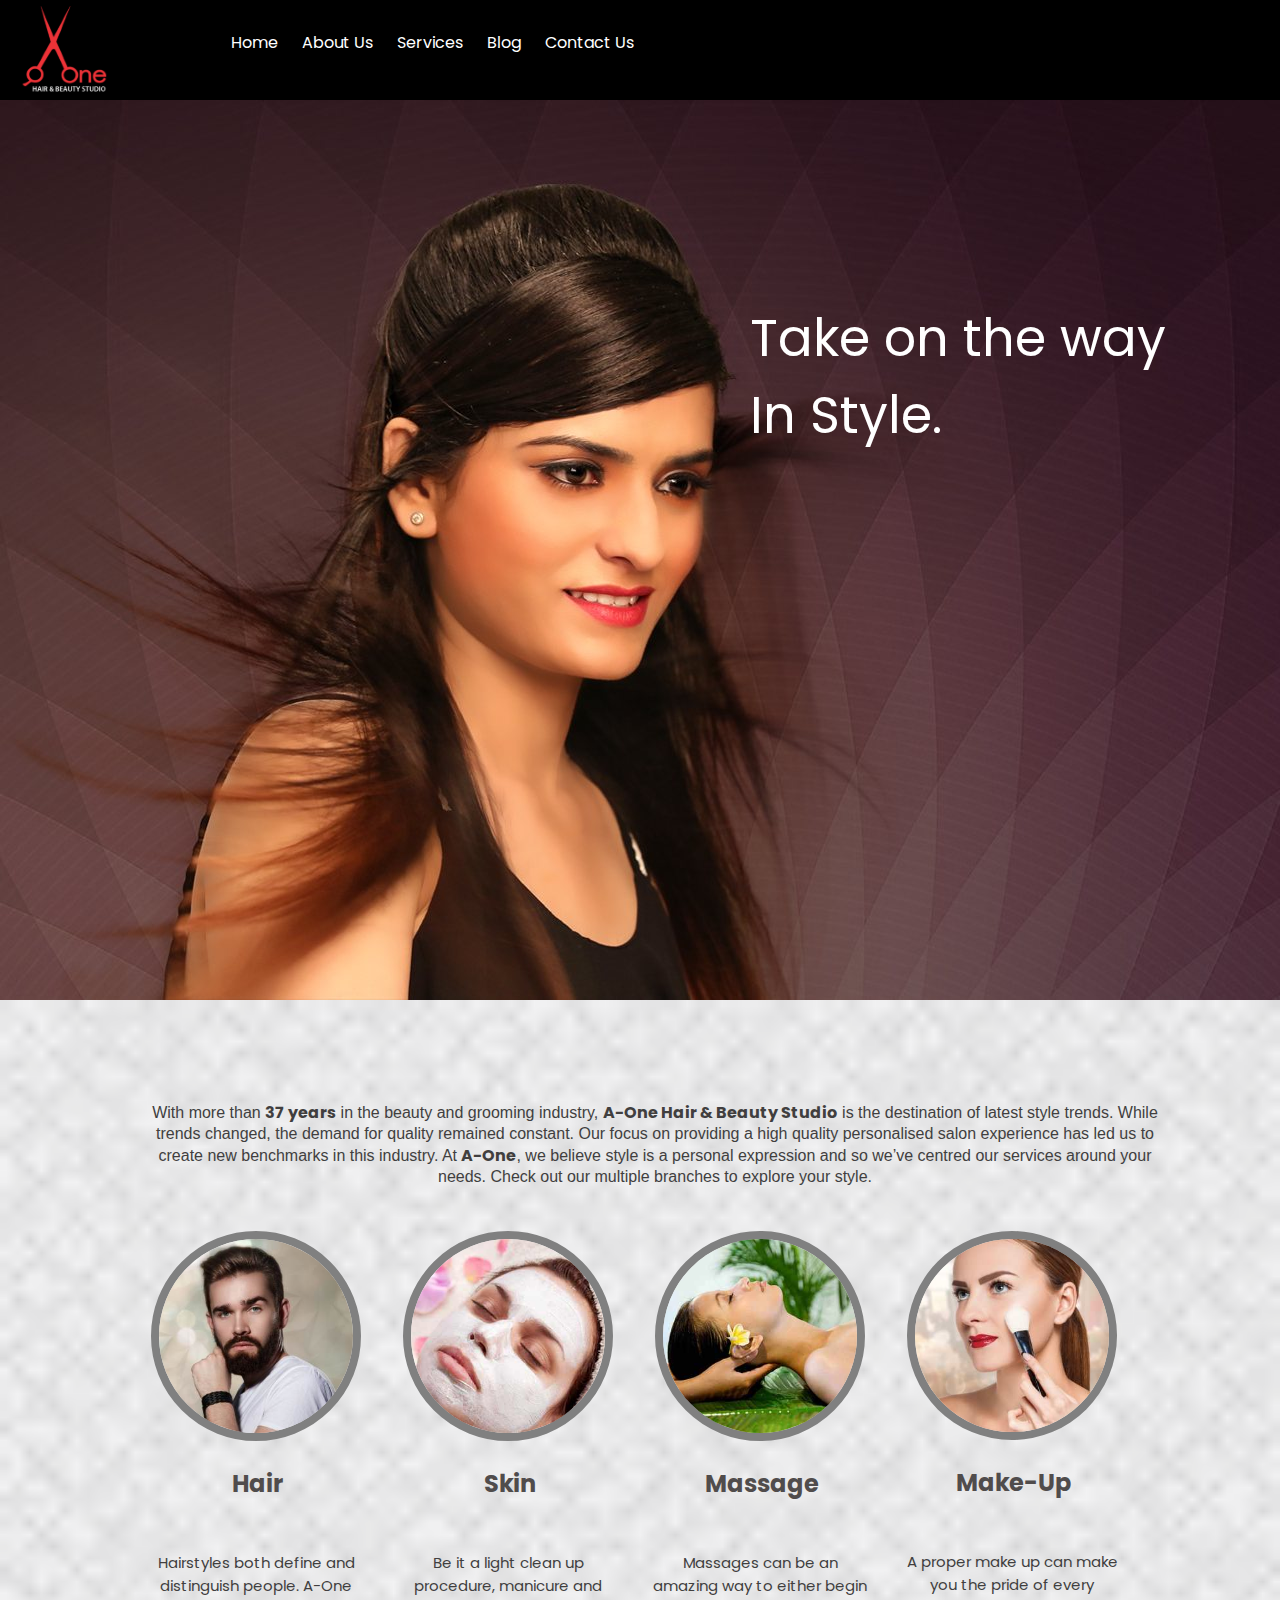
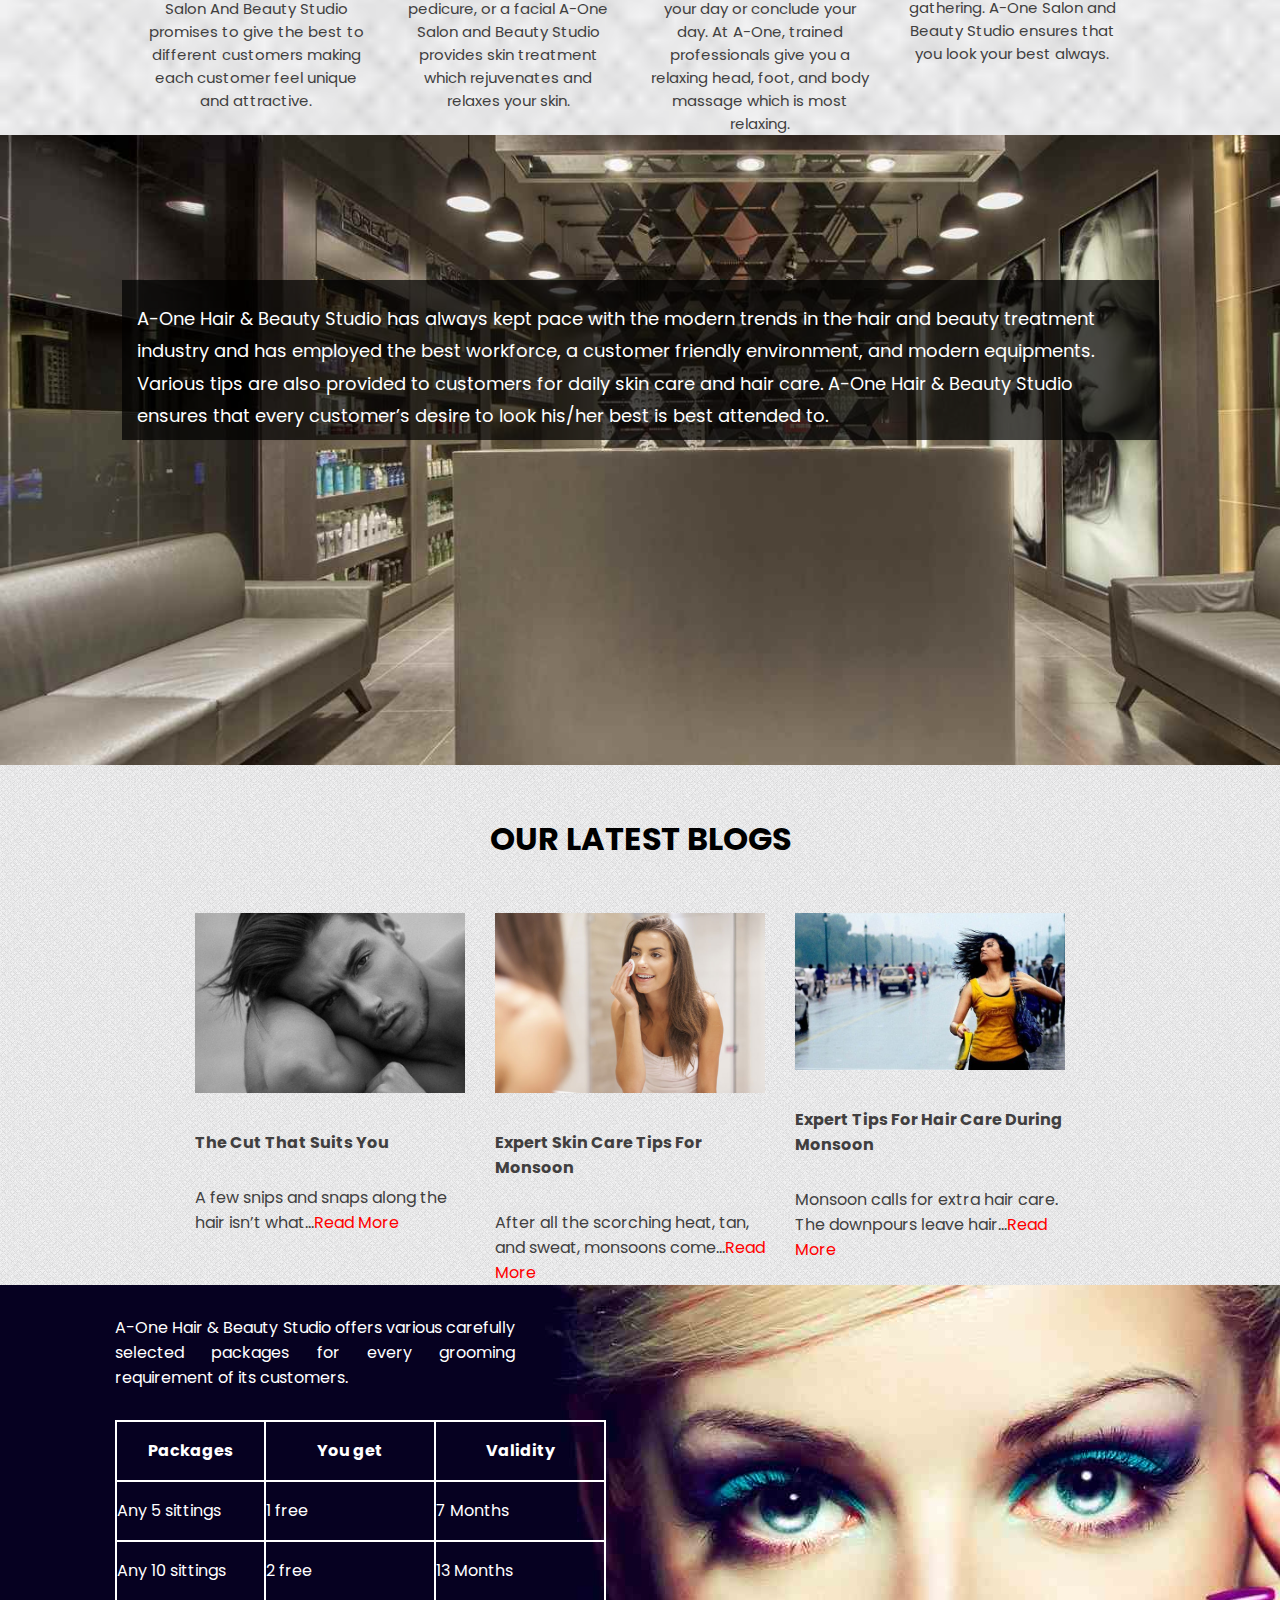
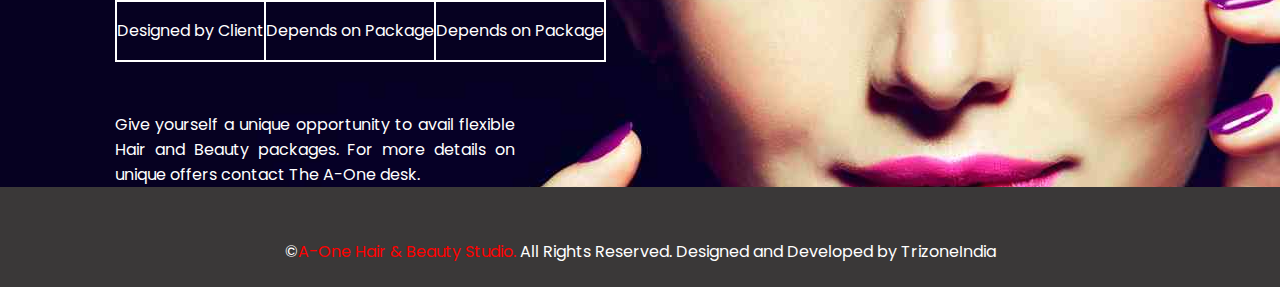
<file: index.html>
<!DOCTYPE html>
<html lang="en">

<head>
    <meta charset="UTF-8">
    <meta name="viewport" content="width=device-width, initial-scale=1.0">
    <link rel="stylesheet" href="css/beauty.css">
    <link rel="stylesheet" href="https://cdnjs.cloudflare.com/ajax/libs/font-awesome/5.15.3/css/all.min.css" integrity="sha512-iBBXm8fW90+nuLcSKlbmrPcLa0OT92xO1BIsZ+ywDWZCvqsWgccV3gFoRBv0z+8dLJgyAHIhR35VZc2oM/gI1w==" crossorigin="anonymous" />
    <link rel="preconnect" href="https://fonts.gstatic.com">
    <link href="https://fonts.googleapis.com/css2?family=Poppins:wght@300&display=swap" rel="stylesheet">
    <title>A-One Beauty</title>
</head>

<body>
    <nav>
        <img src="img/logo.png" alt="">
        <div class="menu">
            <ul>
                <a href="index.html">
                    <li>Home</li>
                </a>
                <a href="about_us.html">
                    <li>About Us</li>
                </a>
                <a href="service.html">
                    <li>Services</li>
                </a>
                <a href="blog.html">
                    <li>Blog</li>
                </a>
                <a href="contact.html">
                    <li>Contact Us</li>
                </a>
            </ul>
        </div>
    </nav>
    <div class="topnav">
        <img src="img/logo.png" alt="">
        <a href="#home" class="active"></a>
        <div id="myLinks">
            <a href="index.html">Home</a>
            <a href="about_us.html">About Us</a>
            <a href="service.html">Services</a>
            <a href="blog.html">Blog</a>
            <a href="contact.html">Contact Us</a>

        </div>
        <a href="javascript:void(0);" class="icon" onclick="myFunction()">
            <i class="fa fa-bars"></i>
        </a>
    </div>

    <div class="bg">

        <P>Take on the way <br>In Style.</P>

    </div>
    <div class="bg-2">
        <section class="container">
            <p class="p">With more than <b>37 years</b> in the beauty and grooming industry, <b> A-One Hair & Beauty Studio</b> is the destination of latest style trends. While trends changed, the demand for quality remained constant. Our focus on providing a high
                quality personalised salon experience has led us to create new benchmarks in this industry. At <b>A-One</b>, we believe style is a personal expression and so we’ve centred our services around your needs. Check out our multiple branches
                to explore your style.</p>

            <div class="services">
                <div class="service1">
                    <img src="img/haircut1.jpg" alt="">
                    <h2>Hair</h2>
                    <p>Hairstyles both define and distinguish people. A-One Salon And Beauty Studio promises to give the best to different customers making each customer feel unique and attractive.</p>
                </div>

                <div class="service1">
                    <img src="img/skin_thumb1.jpg" alt="">
                    <h2>Skin</h2>
                    <p>Be it a light clean up procedure, manicure and pedicure, or a facial A-One Salon and Beauty Studio provides skin treatment which rejuvenates and relaxes your skin.</p>
                </div>
                <div class="service1">
                    <img src="img/massage_thumb1.jpg" alt="" class="">

                    <h2>Massage</h2>
                    <p>Massages can be an amazing way to either begin your day or conclude your day. At A-One, trained professionals give you a relaxing head, foot, and body massage which is most relaxing.</p>
                </div>
                <div class="service1">
                    <img src="img/makeup1.jpg" alt="" class="">
                    <h2>Make-Up</h2>
                    <p>A proper make up can make you the pride of every gathering. A-One Salon and Beauty Studio ensures that you look your best always.</p>
                </div>
            </div>
        </section>
    </div>

    <div class="info">
        <section class="container">
            <div class="interior">
                <p>A-One Hair & Beauty Studio has always kept pace with the modern trends in the hair and beauty treatment industry and has employed the best workforce, a customer friendly environment, and modern equipments. Various tips are also provided
                    to customers for daily skin care and hair care. A-One Hair & Beauty Studio ensures that every customer’s desire to look his/her best is best attended to.</p>
            </div>
        </section>

    </div>
    <div id="blog">
        <h1>OUR LATEST BLOGS</h1>
        <section class="container">
            <div class="treatment">
                <div class="tips">
                    <img src="img/Hiarcutfeature.jpg" alt="">

                    <a href="#">
                        <h4>The Cut That Suits You</h4>
                    </a>
                    <p>A few snips and snaps along the hair isn’t what...<a href="#">Read More</a></p>
                </div>
                <div class="tips">
                    <img src="img/Feature.jpg" alt="">
                    <a href="#">
                        <h4>Expert Skin Care Tips For Monsoon</h4>
                    </a>
                    <p>After all the scorching heat, tan, and sweat, monsoons come...<a href="#">Read More</a></p>
                </div>
                <div class="tips">
                    <img src="img/monsoon-02.jpg" alt="">
                    <a href="#">
                        <h4>Expert Tips For Hair Care During Monsoon</h4>
                    </a>
                    <p>Monsoon calls for extra hair care. The downpours leave hair...<a href="#">Read More</a></p>
                </div>
            </div>

        </section>

    </div>
    <div class="scheme">
        <section class="container">
            <p>A-One Hair & Beauty Studio offers various carefully selected packages for every grooming requirement of its customers.</p>
            <table>
                <tr>
                    <th>Packages</th>
                    <th>You get</th>
                    <th>Validity</th>

                </tr>
                <tr>
                    <td>Any 5 sittings</td>
                    <td>1 free</td>
                    <td>7 Months</td>
                </tr>
                <tr>

                    <td>Any 10 sittings</td>
                    <td>2 free</td>
                    <td>13 Months</td>
                </tr>
                <tr>

                    <td>Designed by Client </td>
                    <td>Depends on Package</td>
                    <td>Depends on Package</td>
                </tr>
            </table>

            <p>
                Give yourself a unique opportunity to avail flexible Hair and Beauty packages. For more details on unique offers contact The A-One desk.
            </p>

        </section>

    </div>
    <footer>
        <p>&copy;<a href="#">A-One Hair & Beauty Studio.</a> All Rights Reserved. Designed and Developed by TrizoneIndia</p>
    </footer>
    <script src="beauty.js"></script>

</body>

</html>
</file>
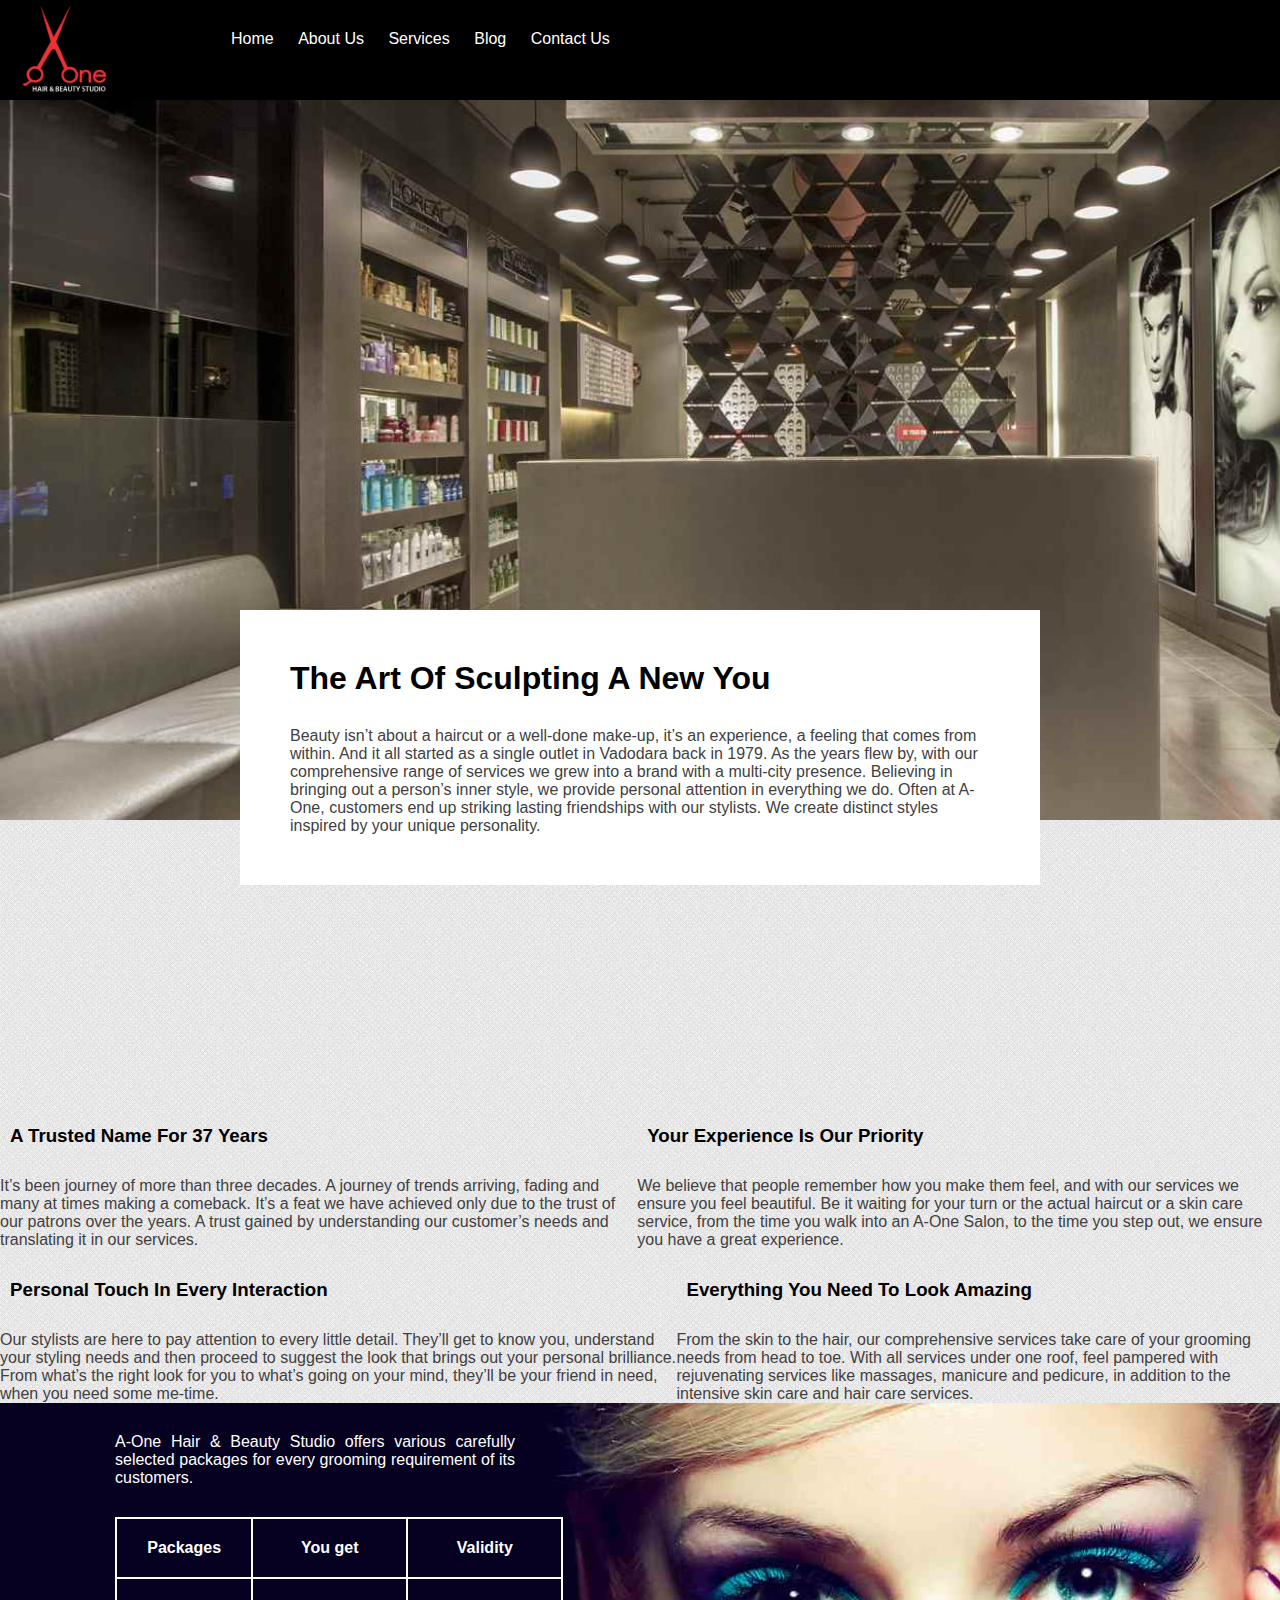
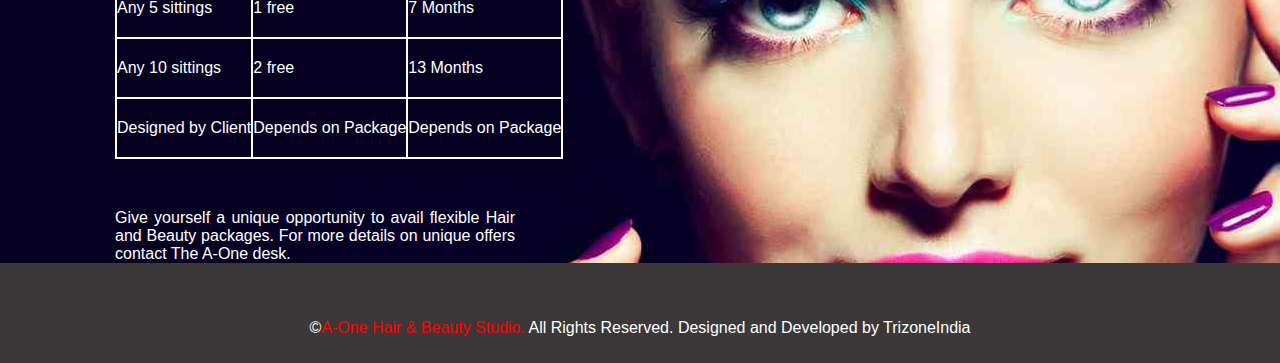
<file: about_us.html>
<!DOCTYPE html>
<html lang="en">

<head>
    <meta charset="UTF-8">
    <meta http-equiv="X-UA-Compatible" content="IE=edge">
    <meta name="viewport" content="width=device-width, initial-scale=1.0">
    <link rel="stylesheet" href="https://cdnjs.cloudflare.com/ajax/libs/font-awesome/5.15.3/css/all.min.css" integrity="sha512-iBBXm8fW90+nuLcSKlbmrPcLa0OT92xO1BIsZ+ywDWZCvqsWgccV3gFoRBv0z+8dLJgyAHIhR35VZc2oM/gI1w==" crossorigin="anonymous" />
    <link rel="stylesheet" href="css/beauty.css">
    <title>About Us</title>
</head>

<body>
    <nav>
        <img src="img/logo.png" alt="">
        <div class="menu">
            <ul>
                <a href="index.html">
                    <li>Home</li>
                </a>
                <a href="about_us.html">
                    <li>About Us</li>
                </a>
                <a href="service.html">
                    <li>Services</li>
                </a>
                <a href="blog.html">
                    <li>Blog</li>
                </a>
                <a href="contact.html">
                    <li>Contact Us</li>
                </a>
            </ul>
        </div>
    </nav>
    <div class="topnav">
        <img src="img/logo.png" alt="">
        <a href="#home" class="active"></a>
        <div id="myLinks">
            <a href="index.html">Home</a>
            <a href="about_us.html">About Us</a>
            <a href="service.html">Services</a>
            <a href="blog.html">Blog</a>
            <a href="contact.html">Contact Us</a>

        </div>
        <a href="javascript:void(0);" class="icon" onclick="myFunction()">
            <i class="fa fa-bars"></i>
        </a>
    </div>
    <div class="bg_about">

    </div>
    <div class="bg_about_new">
        <div class="about_details">
            <h1>The Art Of Sculpting A New You</h1>
            <p>Beauty isn’t about a haircut or a well-done make-up, it’s an experience, a feeling that comes from within. And it all started as a single outlet in Vadodara back in 1979. As the years flew by, with our comprehensive range of services we grew
                into a brand with a multi-city presence. Believing in bringing out a person’s inner style, we provide personal attention in everything we do. Often at A-One, customers end up striking lasting friendships with our stylists. We create distinct
                styles inspired by your unique personality.</p>
        </div>
        <div class="achievement">
            <div class="since">
                <h3><i class="fas fa-award"></i>A Trusted Name For 37 Years</h3>
                <p>It’s been journey of more than three decades. A journey of trends arriving, fading and many at times making a comeback. It’s a feat we have achieved only due to the trust of our patrons over the years. A trust gained by understanding our
                    customer’s needs and translating it in our services.</p>
            </div>
            <div class="since">
                <h3><i class="fas fa-award"></i>Your Experience Is Our Priority</h3>
                <p>We believe that people remember how you make them feel, and with our services we ensure you feel beautiful. Be it waiting for your turn or the actual haircut or a skin care service, from the time you walk into an A-One Salon, to the time
                    you step out, we ensure you have a great experience.</p>
            </div>
        </div>
        <div class="achievement">
            <div class="since">
                <h3><i class="fas fa-award"></i>Personal Touch In Every Interaction</h3>
                <p>Our stylists are here to pay attention to every little detail. They’ll get to know you, understand your styling needs and then proceed to suggest the look that brings out your personal brilliance. From what’s the right look for you to
                    what’s going on your mind, they’ll be your friend in need, when you need some me-time.
                </p>
            </div>
            <div class="since">
                <h3><i class="fas fa-award"></i>Everything You Need To Look Amazing</h3>
                <p>From the skin to the hair, our comprehensive services take care of your grooming needs from head to toe. With all services under one roof, feel pampered with rejuvenating services like massages, manicure and pedicure, in addition to the
                    intensive skin care and hair care services.</p>
            </div>
        </div>
        <div class="scheme">
            <section class="container">
                <p>A-One Hair & Beauty Studio offers various carefully selected packages for every grooming requirement of its customers.</p>
                <table>
                    <tr>
                        <th>Packages</th>
                        <th>You get</th>
                        <th>Validity</th>

                    </tr>
                    <tr>
                        <td>Any 5 sittings</td>
                        <td>1 free</td>
                        <td>7 Months</td>
                    </tr>
                    <tr>

                        <td>Any 10 sittings</td>
                        <td>2 free</td>
                        <td>13 Months</td>
                    </tr>
                    <tr>

                        <td>Designed by Client </td>
                        <td>Depends on Package</td>
                        <td>Depends on Package</td>
                    </tr>
                </table>

                <p>
                    Give yourself a unique opportunity to avail flexible Hair and Beauty packages. For more details on unique offers contact The A-One desk.
                </p>

            </section>

        </div>
        <footer>
            <p>&copy;<a href="#">A-One Hair & Beauty Studio.</a> All Rights Reserved. Designed and Developed by TrizoneIndia</p>
        </footer>


    </div>
    </div>
    <script src="beauty.js"></script>
</body>

</html>
</file>
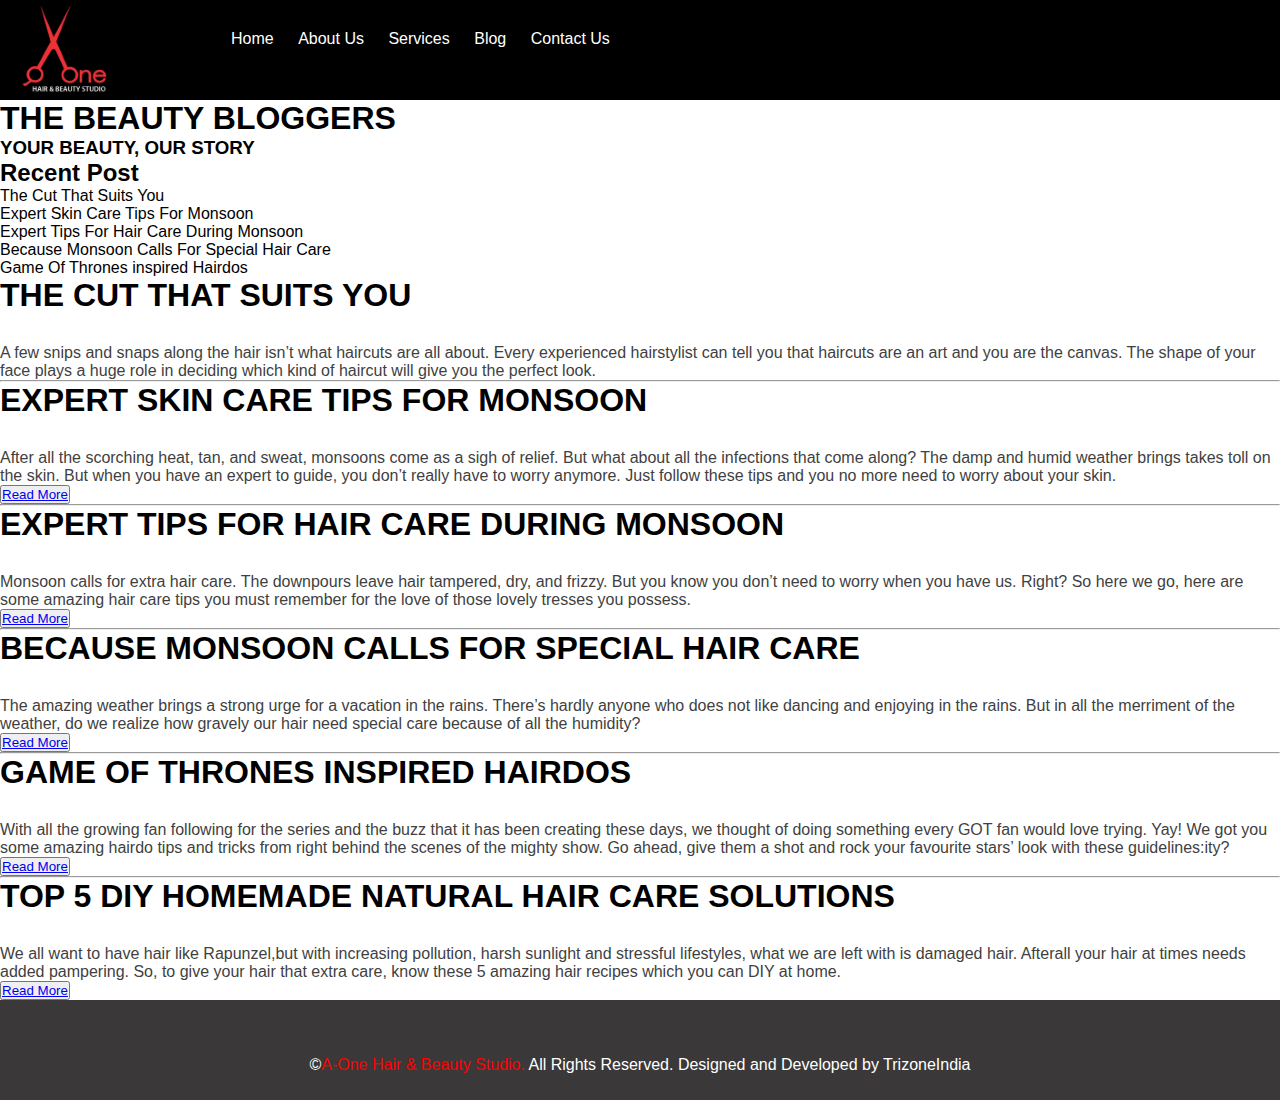
<file: blog.html>
<!DOCTYPE html>
<html lang="en">

<head>
    <meta charset="UTF-8">
    <meta http-equiv="X-UA-Compatible" content="IE=edge">
    <meta name="viewport" content="width=device-width, initial-scale=1.0">
    <link rel="stylesheet" href="https://cdnjs.cloudflare.com/ajax/libs/font-awesome/5.15.3/css/all.min.css" integrity="sha512-iBBXm8fW90+nuLcSKlbmrPcLa0OT92xO1BIsZ+ywDWZCvqsWgccV3gFoRBv0z+8dLJgyAHIhR35VZc2oM/gI1w==" crossorigin="anonymous" />
    <link rel="stylesheet" href="css/beauty.css">
    <title>Blog</title>
</head>

<body>
    <nav>
        <img src="img/logo.png" alt="">
        <div class="menu">
            <ul>
                <a href="index.html">
                    <li>Home</li>
                </a>
                <a href="about_us.html">
                    <li>About Us</li>
                </a>
                <a href="service.html">
                    <li>Services</li>
                </a>
                <a href="blog.html">
                    <li>Blog</li>
                </a>
                <a href="contact.html">
                    <li>Contact Us</li>
                </a>
            </ul>
        </div>
    </nav>
    <div class="topnav">
        <img src="img/logo.png" alt="">
        <a href="#home" class="active"></a>
        <div id="myLinks">
            <a href="index.html">Home</a>
            <a href="about_us.html">About Us</a>
            <a href="service.html">Services</a>
            <a href="blog.html">Blog</a>
            <a href="contact.html">Contact Us</a>

        </div>
        <a href="javascript:void(0);" class="icon" onclick="myFunction()">
            <i class="fa fa-bars"></i>
        </a>
    </div>
    <div class="blog_new">
        <h1>THE BEAUTY BLOGGERS</h1>
        <h3>YOUR BEAUTY, OUR STORY</h3>
        <div class="hair_cut">
            <div class="boy"></div>
            <div class="post">
                <h2>Recent Post</h2>
                <ul>
                    <li>The Cut That Suits You</li>
                    <li>Expert Skin Care Tips For Monsoon</li>
                    <li>Expert Tips For Hair Care During Monsoon</li>
                    <li>Because Monsoon Calls For Special Hair Care</li>
                    <li>Game Of Thrones inspired Hairdos</li>
                </ul>
            </div>
        </div>
        <div class="hair_cut_2">
            <h1>THE CUT THAT SUITS YOU</h1>
            <p>A few snips and snaps along the hair isn’t what haircuts are all about. Every experienced hairstylist can tell you that haircuts are an art and you are the canvas. The shape of your face plays a huge role in deciding which kind of haircut
                will give you the perfect look.</p>

        </div>
        <hr>
        <div class="hair_cut_2">
            <div class="feature">

            </div>
            <h1>EXPERT SKIN CARE TIPS FOR MONSOON</h1>
            <p>After all the scorching heat, tan, and sweat, monsoons come as a sigh of relief. But what about all the infections that come along? The damp and humid weather brings takes toll on the skin. But when you have an expert to guide, you don’t really
                have to worry anymore. Just follow these tips and you no more need to worry about your skin.</p>
            <button class="btn"><a href="#">Read More</a></button>

        </div>

        <hr>

        <div class="hair_cut_2">
            <div class="monsoon">

            </div>
            <h1>EXPERT TIPS FOR HAIR CARE DURING MONSOON</h1>
            <p>Monsoon calls for extra hair care. The downpours leave hair tampered, dry, and frizzy. But you know you don’t need to worry when you have us. Right? So here we go, here are some amazing hair care tips you must remember for the love of those
                lovely tresses you possess.</p>
            <button class="btn"><a href="#">Read More</a></button>

        </div>
        <hr>

        <div class="hair_cut_2">
            <div class="umbrella">

            </div>
            <h1>BECAUSE MONSOON CALLS FOR SPECIAL HAIR CARE</h1>
            <p>The amazing weather brings a strong urge for a vacation in the rains. There’s hardly anyone who does not like dancing and enjoying in the rains. But in all the merriment of the weather, do we realize how gravely our hair need special care
                because of all the humidity?</p>
            <button class="btn"><a href="#">Read More</a></button>

        </div>
        <hr>
        <div class="hair_cut_2">

            <h1>GAME OF THRONES INSPIRED HAIRDOS</h1>
            <p>With all the growing fan following for the series and the buzz that it has been creating these days, we thought of doing something every GOT fan would love trying. Yay! We got you some amazing hairdo tips and tricks from right behind the scenes
                of the mighty show. Go ahead, give them a shot and rock your favourite stars’ look with these guidelines:ity?</p>
            <button class="btn"><a href="#">Read More</a></button>

        </div>
        <hr>
        <div class="hair_cut_2">

            <h1>TOP 5 DIY HOMEMADE NATURAL HAIR CARE SOLUTIONS</h1>
            <p>We all want to have hair like Rapunzel,but with increasing pollution, harsh sunlight and stressful lifestyles, what we are left with is damaged hair. Afterall your hair at times needs added pampering. So, to give your hair that extra care,
                know these 5 amazing hair recipes which you can DIY at home.</p>
            <button class="btn"><a href="#">Read More</a></button>

        </div>

    </div>
    <footer>
        <p>&copy;<a href="#">A-One Hair & Beauty Studio.</a> All Rights Reserved. Designed and Developed by TrizoneIndia</p>
    </footer>
    <script src="beauty.js"></script>
</body>

</html>
</file>
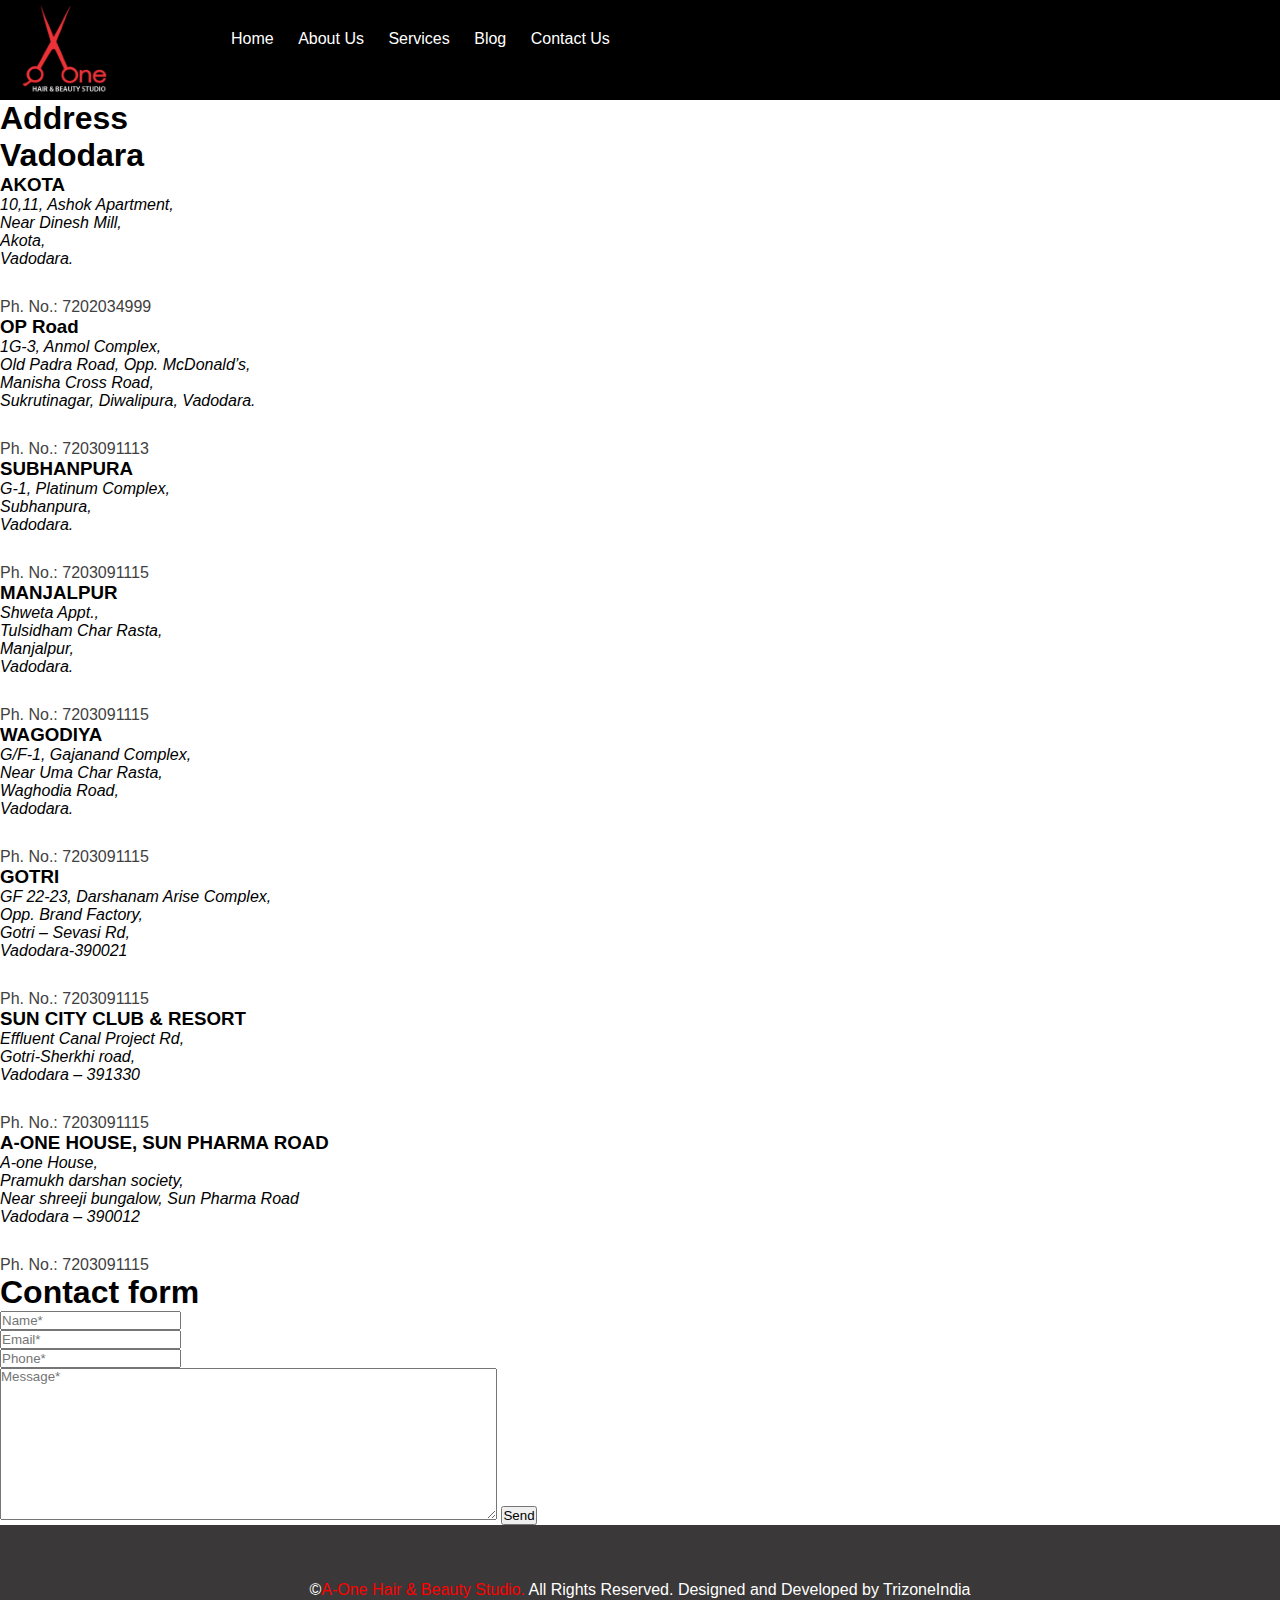
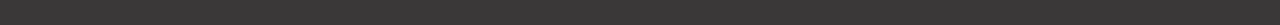
<file: contact.html>
<!DOCTYPE html>
<html lang="en">

<head>
    <meta charset="UTF-8">
    <meta http-equiv="X-UA-Compatible" content="IE=edge">
    <meta name="viewport" content="width=device-width, initial-scale=1.0">
    <link rel="stylesheet" href="https://cdnjs.cloudflare.com/ajax/libs/font-awesome/5.15.3/css/all.min.css" integrity="sha512-iBBXm8fW90+nuLcSKlbmrPcLa0OT92xO1BIsZ+ywDWZCvqsWgccV3gFoRBv0z+8dLJgyAHIhR35VZc2oM/gI1w==" crossorigin="anonymous" />
    <link rel="stylesheet" href="css/beauty.css">
    <title>Contact Us</title>
</head>

<body>
    <nav>
        <img src="img/logo.png" alt="">
        <div class="menu">
            <ul>
                <a href="index.html">
                    <li>Home</li>
                </a>
                <a href="about_us.html">
                    <li>About Us</li>
                </a>
                <a href="service.html">
                    <li>Services</li>
                </a>
                <a href="blog.html">
                    <li>Blog</li>
                </a>
                <a href="contact.html">
                    <li>Contact Us</li>
                </a>
            </ul>
        </div>
    </nav>
    <div class="topnav">
        <img src="img/logo.png" alt="">
        <a href="#home" class="active"></a>
        <div id="myLinks">
            <a href="index.html">Home</a>
            <a href="about_us.html">About Us</a>
            <a href="service.html">Services</a>
            <a href="blog.html">Blog</a>
            <a href="contact.html">Contact Us</a>

        </div>
        <a href="javascript:void(0);" class="icon" onclick="myFunction()">
            <i class="fa fa-bars"></i>
        </a>
    </div>
    <div class="contact_new">
        <h1>Address</h1>
        <div class="address">
            <h1>Vadodara</h1>
            <div class="city">
                <h3>AKOTA</h3>
                <address>10,11, Ashok Apartment,
                    <br>Near Dinesh Mill,
                    <br>Akota,
                    <br>Vadodara.</address>

                <p>Ph. No.: 7202034999</p>

            </div>
            <div class="city">
                <h3>OP Road</h3>
                <address>1G-3, Anmol Complex,<br>
                    Old Padra Road, Opp. McDonald’s,<br>
                    Manisha Cross Road,<br>
                    Sukrutinagar, Diwalipura, Vadodara.</address>
                <p>Ph. No.: 7203091113</p>

            </div>
            <div class="city">
                <h3>SUBHANPURA</h3>
                <address>G-1, Platinum Complex,<br>
                    Subhanpura,<br>
                    Vadodara.</address>
                <p>Ph. No.: 7203091115</p>

            </div>
            <div class="city">
                <h3>MANJALPUR</h3>
                <address>Shweta Appt.,<br>
                    Tulsidham Char Rasta,<br>
                    Manjalpur,<br>
                    Vadodara.<br>
                    </address>
                <p>Ph. No.: 7203091115</p>

            </div>


            <div class="city">
                <h3>WAGODIYA</h3>
                <address>G/F-1, Gajanand Complex,<br>
                    Near Uma Char Rasta,<br>
                    Waghodia Road,<br>
                    Vadodara.</address>
                <p>Ph. No.: 7203091115</p>

            </div>
            <div class="city">
                <h3>GOTRI</h3>
                <address>GF 22-23, Darshanam Arise Complex,<br>
                    Opp. Brand Factory,<br>
                    Gotri – Sevasi Rd,<br>
                    Vadodara-390021</address>
                <p>Ph. No.: 7203091115</p>
            </div>

            <div class="city">
                <h3>SUN CITY CLUB & RESORT</h3>
                <address>Effluent Canal Project Rd,<br>
                    Gotri-Sherkhi road,<br>
                    Vadodara – 391330</address>
                <p>Ph. No.: 7203091115</p>

            </div>
            <div class="city">
                <h3>A-ONE HOUSE, SUN PHARMA ROAD</h3>
                <address>A-one House,<br>
                    Pramukh darshan society,<br>
                    Near shreeji bungalow, Sun Pharma Road<br>
                    Vadodara – 390012</address>
                <p>Ph. No.: 7203091115</p>
            </div>
        </div>

        <div class="form">
            <h1>Contact form</h1>
            <div class="input_form">
                <input type="text" placeholder="Name*"><br>
                <input type="email" placeholder="Email*"><br>
                <input type="text" placeholder="Phone*">
            </div>
            <textarea name="message" cols="60" rows="10" placeholder="Message*"></textarea>
            <button class="form_btn">Send</button>
        </div>

    </div>

    </div>
    <footer>
        <p>&copy;<a href="#">A-One Hair & Beauty Studio.</a> All Rights Reserved. Designed and Developed by TrizoneIndia</p>
    </footer>

    <script src="beauty.js"></script>
</body>

</html>
</file>
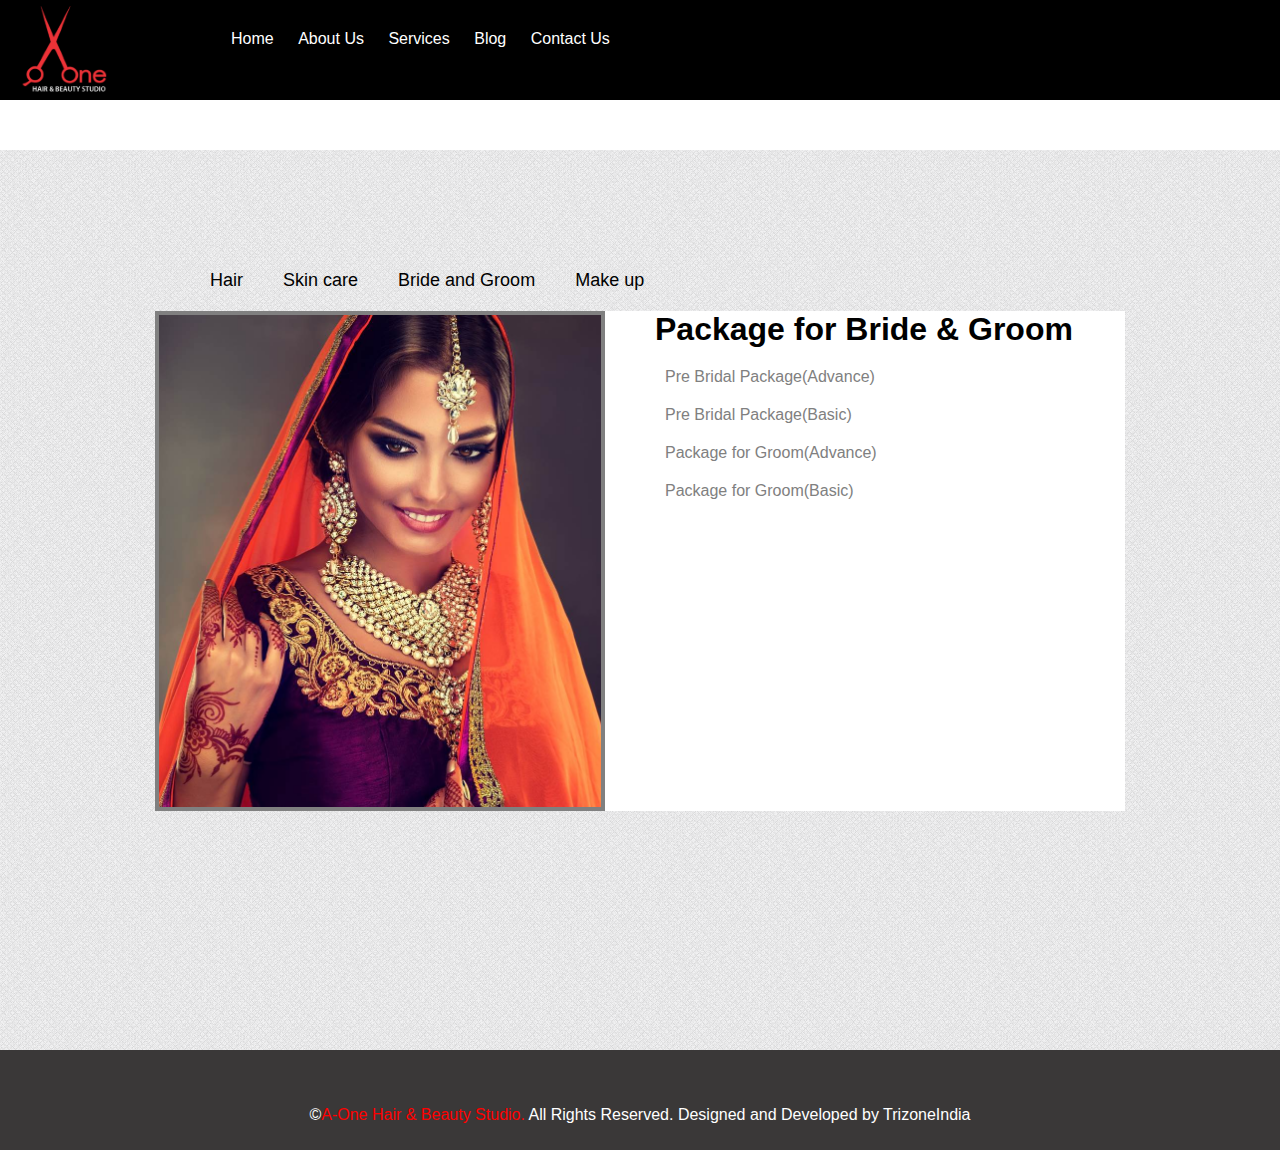
<file: service.html>
<!DOCTYPE html>
<html lang="en">

<head>
    <meta charset="UTF-8">
    <meta http-equiv="X-UA-Compatible" content="IE=edge">
    <meta name="viewport" content="width=device-width, initial-scale=1.0">
    <link rel="stylesheet" href="https://cdnjs.cloudflare.com/ajax/libs/font-awesome/5.15.3/css/all.min.css" integrity="sha512-iBBXm8fW90+nuLcSKlbmrPcLa0OT92xO1BIsZ+ywDWZCvqsWgccV3gFoRBv0z+8dLJgyAHIhR35VZc2oM/gI1w==" crossorigin="anonymous" />
    <link rel="stylesheet" href="css/beauty.css">
    <title>Services</title>
</head>

<body>
    <nav>
        <img src="img/logo.png" alt="">
        <div class="menu">
            <ul>
                <a href="index.html">
                    <li>Home</li>
                </a>
                <a href="about_us.html">
                    <li>About Us</li>
                </a>
                <a href="service.html">
                    <li>Services</li>
                </a>
                <a href="blog.html">
                    <li>Blog</li>
                </a>
                <a href="contact.html">
                    <li>Contact Us</li>
                </a>
            </ul>
        </div>
    </nav>
    <div class="topnav">
        <img src="img/logo.png" alt="">
        <a href="#home" class="active"></a>
        <div id="myLinks">
            <a href="index.html">Home</a>
            <a href="about_us.html">About Us</a>
            <a href="service.html">Services</a>
            <a href="blog.html">Blog</a>
            <a href="contact.html">Contact Us</a>

        </div>
        <a href="javascript:void(0);" class="icon" onclick="myFunction()">
            <i class="fa fa-bars"></i>
        </a>
    </div>
    <div class="service_list">
        <!-- <section class="container"> -->
        <div class="treatment">
            <ul>
                <li><a href="#"> Hair</a></li>
                <li><a href="#"> Skin care</a></li>
                <li><a href="#"> Bride and Groom</a></li>
                <li><a href="#"> Make up</a></li>
            </ul>
        </div>
        <div class="picture">
            <div class="bride"></div>
            <div class="package">
                <h1>Package for Bride & Groom</h1>
                <ul>
                    <li>
                        <a href="#"> <i class="fas fa-angle-right"></i>Pre Bridal Package(Advance)</a>
                    </li>
                    <li>
                        <a href="#"> <i class="fas fa-angle-right"></i>Pre Bridal Package(Basic)</a>
                    </li>
                    <li>
                        <a href="#"> <i class="fas fa-angle-right"></i>Package for Groom(Advance)</a>
                    </li>
                    <li>
                        <a href="#"> <i class="fas fa-angle-right"></i>Package for Groom(Basic)</a>
                    </li>


                </ul>
            </div>
        </div>
        <!-- </section> -->
    </div>
    <footer>
        <p>&copy;<a href="#">A-One Hair & Beauty Studio.</a> All Rights Reserved. Designed and Developed by TrizoneIndia</p>
    </footer>


    <script src="beauty.js"></script>
</body>

</html>
</file>
<file: css/beauty.css>
* {
        margin: 0;
        padding: 0;
        box-sizing: border-box;
        font-family: 'Poppins', sans-serif;
    }
    
    nav {
        width: 100%;
        background-color: black;
        display: flex;
        flex-direction: row;
    }
    
    nav img {
        margin-left: 20px;
    }
    
    .menu {
        /* width: 400px; */
        float: right;
        margin: 30px 0 0 100px;
    }
    
    .menu ul li {
        display: inline-block;
        padding-left: 20px;
    }
    
    .menu ul a {
        color: white;
        text-decoration: none;
    }
    
    .bg {
        background-image: url(../img/11-1.jpg);
        background-size: cover;
        margin: auto;
        width: 100%;
        height: 100vh;
    }
    
    .bg p {
        width: 450px;
        color: white;
        font-size: 51px;
        margin: auto;
        margin-right: 80px;
        padding-top: 200px;
    }
    
    .container {
        width: 1050px;
        margin: auto;
        /* background-color: white; */
    }
    
    .p {
        text-align: center;
        padding-top: 30px;
        font-size: 16px;
        margin-left: 30px;
        padding-top: 100px;
        font-family: Verdana, sans-serif;
        /* color: rgb(189, 180, 180); */
    }
    
    .bg-2 {
        background-image: url(../img/section_background_pattern_odd.png);
        background-size: cover;
        background-repeat: no-repeat;
        width: 100%;
        /* height: 100vh; */
        margin: auto;
    }
    
    .services {
        display: flex;
        flex-direction: row;
    }
    
    .services img {
        width: 210px;
        margin: 45px 0 0 30px;
        border-radius: 50%;
        border: 8px solid gray;
        /* transition: 2s; */
    }
    /* .service1 img:hover {
    transform: translate(1.2);
} */
    
    .service1 {
        /* float: left; */
        width: 252px;
        text-align: center;
        color: rgb(80, 76, 76);
    }
    
    .service1 h2 {
        text-align: center;
        padding-left: 33px;
        padding-top: 18px;
    }
    
    .service1 p {
        font-size: 15px;
        margin-left: 30px;
        padding-top: 50px;
    }
    
    .info {
        background-image: url(../img/Aone_centerbg1.jpg);
        width: 100%;
        height: 70vh;
        background-repeat: no-repeat;
        background-size: cover;
    }
    
    .interior {
        width: 1037px;
        height: 160px;
        margin: auto;
        background: rgba(0, 0, 0, 0.7);
        font-size: 18px;
        line-height: 1.8;
        padding: 15px;
        position: relative;
        top: 145px;
    }
    
    .interior p {
        color: white;
        padding-top: 8px;
    }
    
    #blog {
        background-image: url(../img/section_background_pattern_odd.png);
        width: 100%;
    }
    
    #blog h1 {
        text-align: center;
        padding-top: 50px;
    }
    
    .treatment {
        width: 950px;
        margin: auto;
        margin-top: 50px;
        display: flex;
        flex-direction: row;
    }
    
    .tips {
        width: 270px;
        margin-left: 30px;
    }
    
    .tips a {
        text-decoration: none;
    }
    
    .tips h4,
    p {
        color: rgb(65, 63, 63);
        padding-top: 30px;
    }
    
    .tips p a {
        color: red;
    }
    
    .tips img {
        width: 270px;
    }
    
    .scheme {
        background-image: url(../img/Packages_bg_001.jpg);
        background-position: center;
        color: white;
    }
    
    .scheme p {
        width: 400px;
        text-align: justify;
        padding-top: 30px;
        color: white;
    }
    
    table,
    th,
    td {
        border: 2px solid white;
        border-collapse: collapse;
        height: 60px;
        font-size: 16px;
        margin-bottom: 20px;
    }
    
    table {
        margin-top: 30px;
    }
    
    footer {
        background-color: rgb(58, 56, 56);
    }
    
    footer p {
        color: white;
        text-align: center;
        line-height: 70px;
    }
    
    footer a {
        color: red;
        text-decoration: none;
    }
    
    .topnav {
        overflow: hidden;
        background-color: #333;
        position: relative;
        display: none;
    }
    
    .topnav #myLinks {
        display: none;
    }
    
    .topnav a {
        color: white;
        padding: 14px 16px;
        text-decoration: none;
        font-size: 17px;
        display: block;
    }
    
    .topnav a.icon {
        background: black;
        display: block;
        position: absolute;
        right: 0;
        top: 0;
    }
    
    .topnav a:hover {
        background-color: #ddd;
        color: black;
    }
    /* .active {
    background-color: #4CAF50;
    color: white;
} */
    
    @media only screen and (max-width:428px) {
        .bg {
            background-position-x: -247px;
        }
        .bg p {
            font-size: 25px;
            width: 226px;
            margin-right: 2px;
            padding-top: 10px;
        }
        nav {
            display: none;
        }
        .container {
            width: 425px;
        }
        .menu {
            display: none;
        }
        .topnav {
            display: block;
        }
        .p {
            font-size: 15px;
            margin-left: 0;
            padding-top: 50px;
        }
        .services {
            display: flex;
            flex-direction: column;
        }
        .service1 {
            margin: auto;
        }
        .service1 p {
            padding-top: 5px;
            margin-left: 0;
        }
        .interior {
            height: 178px;
            width: 425px;
            font-size: 12px;
        }
        .treatment {
            width: 425px;
            flex-direction: column;
        }
        .tips {
            margin-left: 0;
            margin: auto;
        }
        .tips h4,
        p {
            padding: 10px 0 10px 0;
        }
        .scheme p {
            width: 425px;
        }
        footer p {
            line-height: 25px;
            font-size: 12px;
        }
        .topnav a {
            padding: 7px 16px;
        }
        .topnav a.icon {
            right: 0;
            top: 2px;
            height: 41px;
        }
    }
    
    @media only screen and (min-width:428px) and (max-width:770px) {
        .container {
            width: 768px;
        }
        .service1 {
            width: 180px;
        }
        .services img {
            width: 165px;
        }
        .interior {
            width: 768px;
            height: 216px;
            top: 121px;
        }
        .treatment {
            width: 768px;
        }
        .tips {
            width: 220px;
        }
        .tips img {
            width: 100%;
        }
        table {
            margin-left: 20px;
        }
    }
    
    @media only screen and (min-width:770px) and (max-width:1024px) {
        table {
            margin-left: 20px;
        }
    }
    /* About Us */
    
    .bg_about {
        width: 100%;
        height: 80vh;
        padding-top: 20px;
        background-image: url(../img/Aone_centerbg1.jpg);
        background-repeat: no-repeat;
        background-size: cover;
    }
    
    .bg_about_new {
        background-image: url(../img/section_background_pattern_odd.png);
    }
    
    .about_details {
        width: 800px;
        margin: auto;
        position: relative;
        top: -210px;
        background-color: white;
        padding: 50px;
    }
    
    .about_details h3 {
        color: gray;
    }
    
    .achievement {
        display: flex;
        margin-top: 30px;
        /* padding: 0 60px; */
    }
    
    .since i {
        padding-right: 10px;
    }
    
    @media only screen and (max-width:428px) {
        .bg_about {
            height: 35vh;
        }
        .about_details {
            width: 80%;
            top: -112px;
            padding: 30px;
        }
        .about_details p {
            font-size: 12px;
        }
        .achievement {
            flex-direction: column;
        }
    }
    /* Services */
    
    .service_list {
        background-image: url(../img/section_background_pattern_odd.png);
        width: 100%;
        height: 100vh;
    }
    
    .picture {
        display: flex;
        background-color: white;
        width: 970px;
        height: 500px;
        margin: auto;
    }
    
    .bride {
        background-image: url(../img/service-img3.jpg);
        background-position: top center;
        background-size: cover;
        border: 4px solid gray;
        width: 450px;
    }
    
    .package ul li {
        padding: 20px 0 0 50px;
        list-style: none;
    }
    
    .package h1 {
        margin-left: 50px;
    }
    
    .package i {
        margin-right: 10px;
    }
    
    .package ul li a {
        text-decoration: none;
        color: gray;
    }
    
    .treatment ul {
        display: flex;
        list-style: none;
        padding: 100px 0 0 25px;
    }
    
    .treatment ul li {
        padding: 20px;
        font-size: 18px;
    }
    
    .treatment ul li a {
        text-decoration: none;
        color: black;
    }
    
    @media only screen and (max-width:428px) {
        .service_list {
            margin-top: -50px;
        }
        .treatment ul {
            padding-top: 25px
        }
        .treatment ul li {
            font-size: 13px;
        }
        .picture {
            width: 100%;
            flex-direction: column;
        }
        .bride {
            width: 100%;
            height: 36vh;
        }
    }
    
    @media only screen and (min-width:428px) and (max-width:770px) {
        .treatment {
            margin-top: 0;
        }
        .picture {
            width: 768px;
        }
        .bride {
            height: 468px;
        }
    }
    
    @media only screen and (min-width:770px) and (max-width:1024px) {
        .treatment {
            margin-top: 0;
        }
        .bride {
            height: 468px;
        }
        /* BLog */
        .blog_new h1,
        h3 {
            text-align: center;
            padding-top: 20px;
        }
        .blog_new {
            background-image: url(../img/section_background_pattern_odd.png);
            /* height: 100vh; */
        }
        .hair_cut {
            width: 950px;
            height: 425px;
            display: flex;
            margin: auto;
            margin-top: 30px;
        }
        .boy {
            background-image: url(../img/Hiarcutfeature.jpg);
            background-repeat: no-repeat;
            width: 650px;
            height: 700px;
        }
        .post ul li {
            padding: 20px 0 0 0;
            color: gray;
            list-style: none;
        }
        .hair_cut_2 {
            width: 600px;
            /* height: 600px; */
            margin: auto;
            /* margin-top: 30px; */
        }
        .hair_cut_2 h1 {
            text-align: left;
        }
        .btn {
            height: 30px;
            width: 100px;
            color: white;
            background-color: red;
            border-radius: 3px;
            border: none;
            font-size: 18px;
            margin-top: 30px;
            margin-bottom: 50px;
        }
        .btn a {
            color: white;
            text-decoration: none;
        }
        .feature {
            background-image: url(../img/Feature.jpg);
            width: 600px;
            height: 400px;
        }
        .monsoon {
            width: 600px;
            height: 400px;
            background-image: url(../img/monsoon-02.jpg);
        }
        .umbrella {
            width: 600px;
            height: 400px;
            background-image: url(../img/umbrella\ girl.jpg);
        }
        @media only screen and (max-width:428px) {
            .hair_cut {
                width: 100%;
                height: 600px;
                flex-direction: column;
            }
            .hair_cut_2 {
                width: 100%;
            }
            .hair_cut_2 h1 {
                text-align: center;
                font-size: 20px;
            }
            .hair_cut_2 p {
                padding: 10px;
            }
            .boy {
                width: 100%;
                background-position-x: -90px;
            }
            .feature {
                width: 100%;
                background-position-x: -100px;
            }
            .monsoon {
                width: 100%;
                background-repeat: no-repeat;
                background-position-x: -160px;
            }
            .umbrella {
                width: 100%;
                background-position-x: -35px;
            }
        }
        /* Contact */
        .contact_new {
            background-image: url(../img/section_background_pattern_odd.png);
            padding-top: 40px;
        }
        .contact_new h1 {
            text-align: center;
            margin-top: 40px;
            font-size: 50px;
        }
        .address {
            width: 950px;
            /* height: 100vh; */
            margin-top: 50px;
            background-color: rgb(189 180 180);
            margin: auto;
        }
        .city {
            width: 300px;
            /* height: 200px; */
            margin: auto;
            margin: 25px 0 0 15px;
            background-color: rgb(245, 239, 239);
            float: left;
            text-align: center;
        }
        .city h3 {
            color: red;
        }
        .city address {
            margin-top: 20px;
        }
        .address h1 {
            text-align: center;
        }
        .form {
            margin: auto;
            margin-top: 100px;
            /* height: 400px; */
        }
        .form input {
            margin: 20px 0 0 400px;
            height: 30px;
            width: 300px;
        }
        .input_form {
            float: left;
        }
        .form textarea {
            margin: 20px 0 0 20px;
        }
        .form_btn {
            width: 100px;
            height: 50px;
            font-size: 18px;
            position: relative;
            top: 51px;
            left: -300px;
        }
        @media only screen and (max-width:428px) {
            .city {
                float: none;
                width: 100%;
                margin: 25px 0 0 0px;
            }
            .address {
                width: 425px;
            }
            .input_form {
                float: none;
            }
            .form input {
                margin: 15px 0 0 13px;
                width: 400px;
            }
            .form textarea {
                margin: 20px 0 0 14px;
            }
            .contact_new {
                padding-top: 10px;
            }
            .contact_new h1 {
                margin-top: 0;
                font-size: 35px;
            }
        }
</file>
